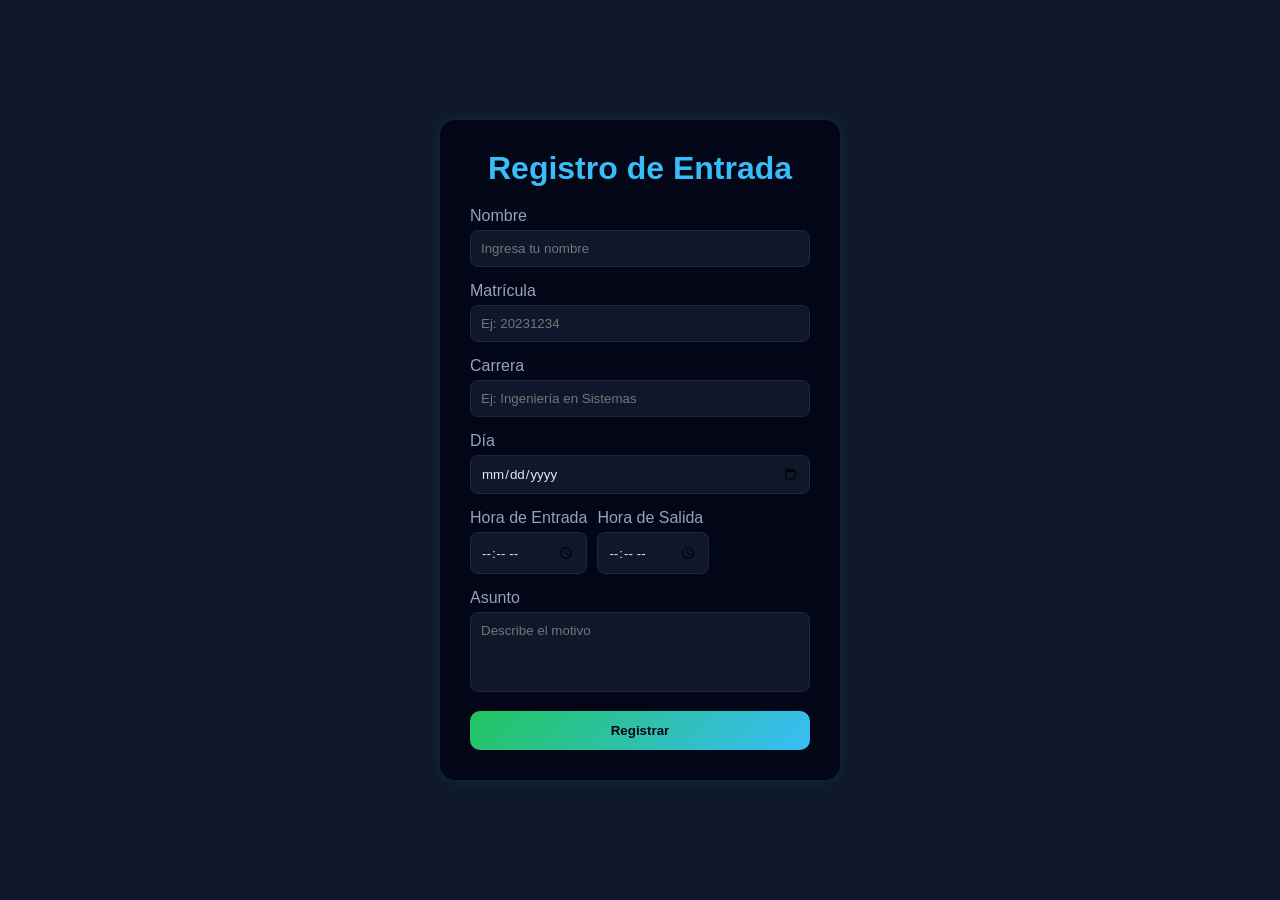
<file: index.html>
<!DOCTYPE html>
<html lang="es">
<head>
    <meta charset="UTF-8">
    <title>Registro de Datos</title>
    <link rel="stylesheet" href="/style.css">
</head>
<body>

    <div class="container">
        <h1>Registro de Entrada</h1>

        <form>
            <div class="form-group">
                <label>Nombre</label>
                <input type="text" placeholder="Ingresa tu nombre">
            </div>

            <div class="form-group">
                <label>Matrícula</label>
                <input type="text" placeholder="Ej: 20231234">
            </div>

            <div class="form-group">
                <label>Carrera</label>
                <input type="text" placeholder="Ej: Ingeniería en Sistemas">
            </div>

            <div class="form-group">
                <label>Día</label>
                <input type="date">
            </div>

            <div class="form-row">
                <div class="form-group">
                    <label>Hora de Entrada</label>
                    <input type="time">
                </div>

                <div class="form-group">
                    <label>Hora de Salida</label>
                    <input type="time">
                </div>
            </div>

            <div class="form-group">
                <label>Asunto</label>
                <textarea placeholder="Describe el motivo"></textarea>
            </div>

            <button type="submit">Registrar</button>
        </form>
    </div>

</body>
</html>
</file>
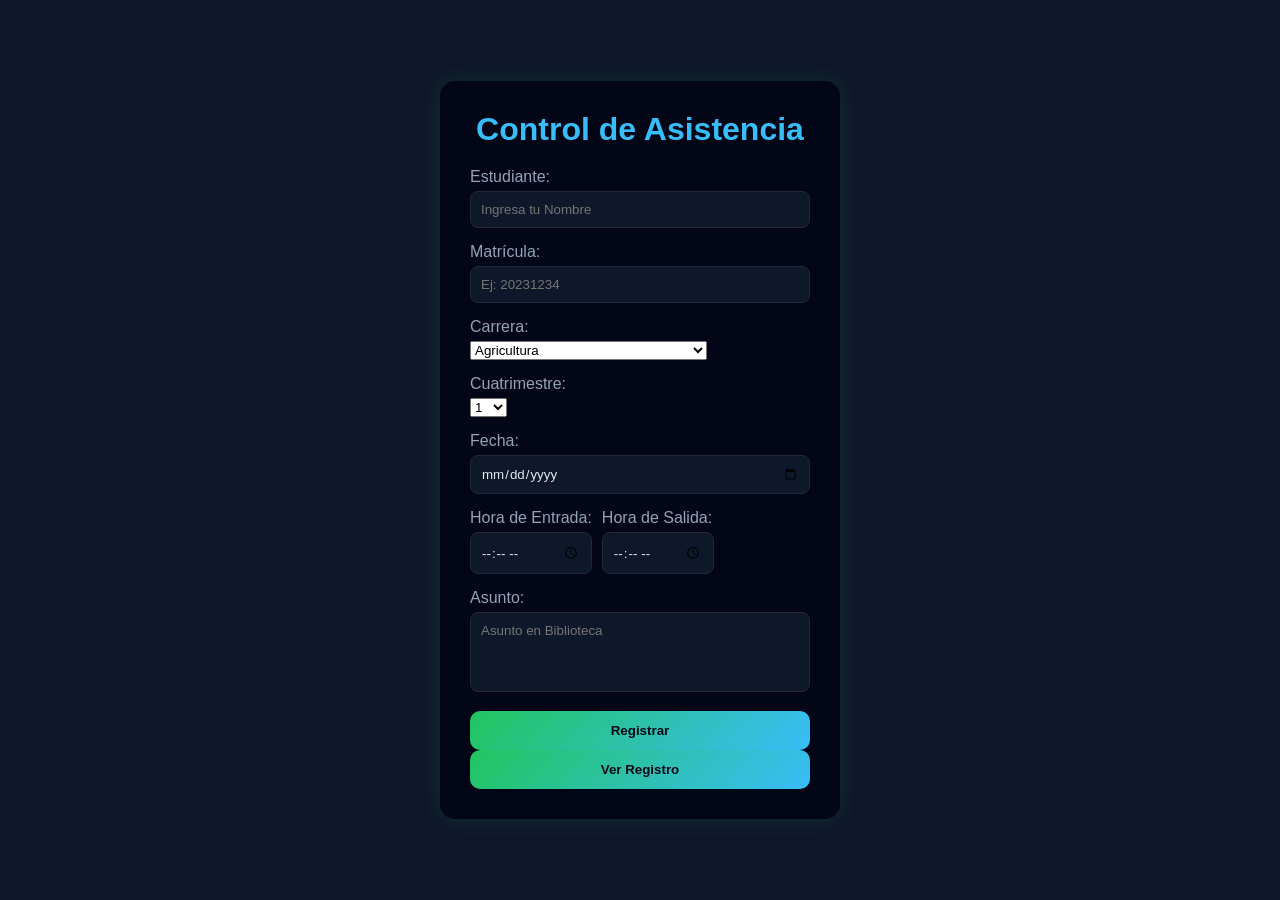
<file: public/index.html>
<!DOCTYPE html>
<html lang="es">
<head>
    <meta charset="UTF-8">
    <title>Registro de Datos</title>
    <link rel="preconnect" href="https://fonts.googleapis.com">
    <link rel="preconnect" href="https://fonts.gstatic.com" crossorigin>
    <link href="https://fonts.googleapis.com/css2?family=Comic+Neue:ital,wght@0,300;0,400;0,700;1,300;1,400;1,700&family=Fredoka:wght@300..700&family=Open+Sans:ital,wght@0,300..800;1,300..800&display=swap" rel="stylesheet">
    <link rel="stylesheet" href="/style.css">
    <script src="logic.js" defer></script>
</head>
<body>

    <div class="container">
        <h1>Control de Asistencia</h1>

        <form action="/registro" method="post" enctype="application/x-www-form-urlencoded">
            <div class="form-group">
                <label>Estudiante: </label>
                <input type="text" name="Estudiante" placeholder="Ingresa tu Nombre" required>
            </div>

            <div class="form-group">
                <label>Matrícula: </label>
                <input type="text" name="Matricula" placeholder="Ej: 20231234" required>
            </div>

            <div class="form-group">
                <label>Carrera: </label>
                <select name="Carrera" id="Carrera" required>
                    <option value="Agricultura">Agricultura</option>
                    <option value="Energias Renovables">Energias Renovables</option>
                    <option value="Redes Inteligentes y Ciberseguridad">Redes Inteligentes y Ciberseguridad</option>
                    <option value="Gastronomia">Gastronomia</option>
                    <option value="Negocios">Negocios</option>
                    <option value="Sistemas Automotrices">Sistemas Automotrices</option>
                </select>
            </div>

            <div class="form-group">
                <label>Cuatrimestre: </label>
                <select name="Cuatrimestre" id="Cuatrimestre" required>
                    <option value="1">1</option>
                    <option value="2">2</option>
                    <option value="3">3</option>
                    <option value="4">4</option>
                    <option value="5">5</option>
                    <option value="6">6</option>
                    <option value="7">7</option>
                    <option value="8">8</option>
                    <option value="9">9</option>
                    <option value="10">10</option>
                    <option value="11">11</option>
                </select>
            </div>

            <div class="form-group">
                <label>Fecha: </label>
                <input type="date" name="Fecha" required>
            </div>

            <div class="form-row">
                <div class="form-group">
                    <label>Hora de Entrada: </label>
                    <input type="time" name="HoraEntrada" required>
                </div>

                <div class="form-group">
                    <label>Hora de Salida: </label>
                    <input type="time" name="HoraSalida" required>
                </div>
            </div>

            <div class="form-group">
                <label>Asunto: </label>
                <textarea placeholder="Asunto en Biblioteca" name="Asunto" required></textarea>
            </div>

            <button type="submit">Registrar</button><br>
            <button id="signIn">Ver Registro</button>
        </form>
    </div>

</body>
</html>
</file>
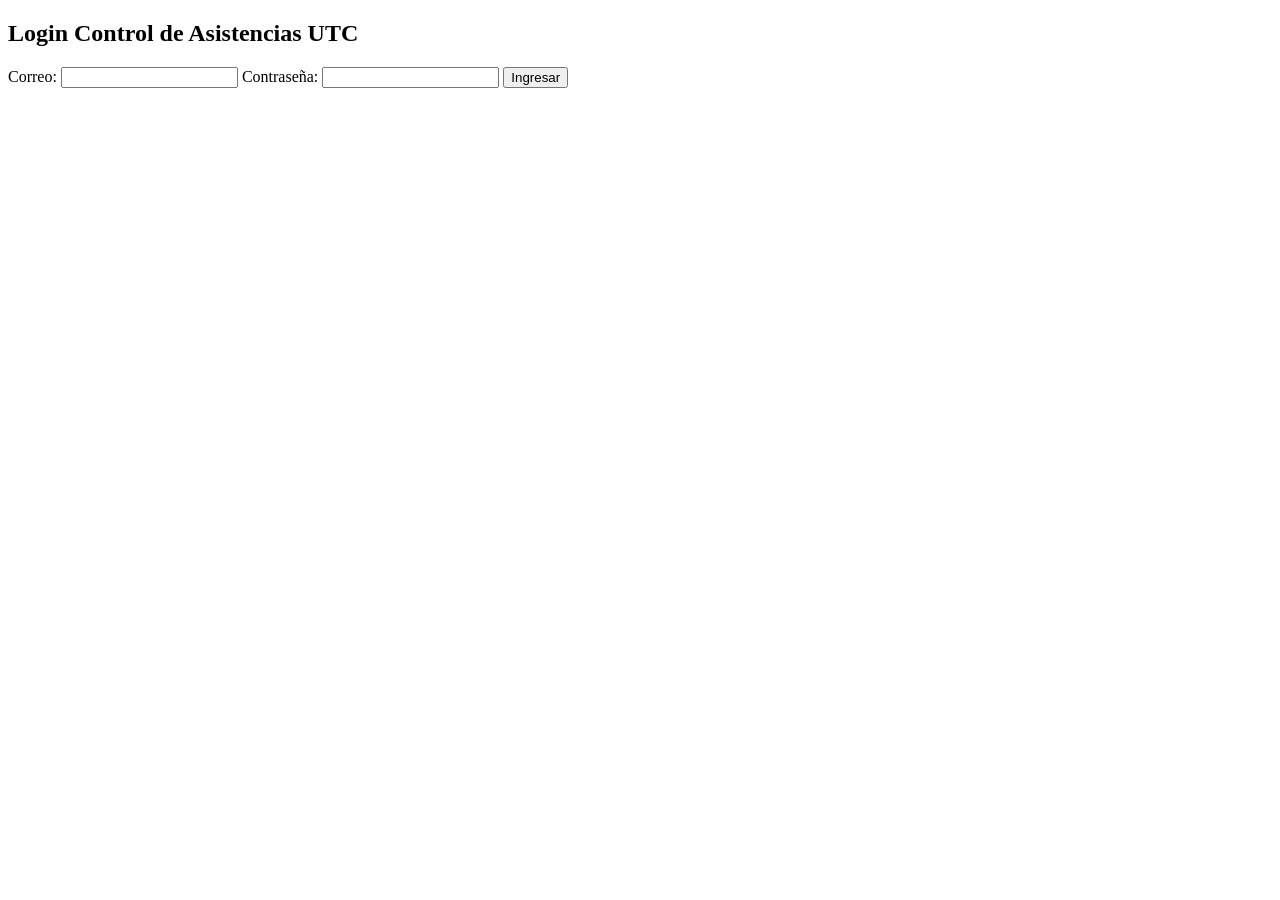
<file: public/login.html>
<!DOCTYPE html>
<html lang="en">
<head>
    <meta charset="UTF-8">
    <meta name="viewport" content="width=device-width, initial-scale=1.0">
    <title>Login</title>
</head>
<body>
    <nav>
        <h1>Login Control de Asistencias UTC</h1>
    </nav>
    <form action="/verificado" method="post" enctype="application/x-www-form-urlencoded">
        <label for="">Correo: </label>
        <input type="email" name="correo" id="" required>
        <label for="">Contraseña: </label>
        <input type="password" name="contraseña" id="" required>
        <button type="submit">Ingresar</button>
    </form>
</body>
</html>
</file>
<file: style.css>
* {
    margin: 0;
    padding: 0;
    box-sizing: border-box;
    font-family: Arial, sans-serif;
}

body {
    background: #0f172a; /* negro azulado */
    color: #e2e8f0;
    display: flex;
    justify-content: center;
    align-items: center;
    height: 100vh;
}

/* Contenedor principal */
.container {
    background: #020617;
    padding: 30px;
    border-radius: 15px;
    width: 400px;
    box-shadow: 0 0 25px rgba(0, 255, 150, 0.1);
}

/* Título */
h1 {
    text-align: center;
    margin-bottom: 20px;
    color: #38bdf8; /* azul */
}

/* Inputs */
.form-group {
    margin-bottom: 15px;
}

label {
    display: block;
    margin-bottom: 5px;
    color: #94a3b8;
}

input, textarea {
    width: 100%;
    padding: 10px;
    border: none;
    border-radius: 8px;
    background: #0f172a;
    color: #e2e8f0;
    outline: none;
    border: 1px solid #1e293b;
    transition: 0.3s;
}

input:focus, textarea:focus {
    border-color: #22c55e; /* verde */
    box-shadow: 0 0 10px rgba(34, 197, 94, 0.3);
}

/* Row para horas */
.form-row {
    display: flex;
    gap: 10px;
}

/* Botón */
button {
    width: 100%;
    padding: 12px;
    background: linear-gradient(135deg, #22c55e, #38bdf8);
    border: none;
    border-radius: 10px;
    color: #020617;
    font-weight: bold;
    cursor: pointer;
    transition: 0.3s;
}

button:hover {
    transform: scale(1.05);
    box-shadow: 0 0 15px rgba(56, 189, 248, 0.5);
}

/* Textarea */
textarea {
    resize: none;
    height: 80px;
}
</file>
